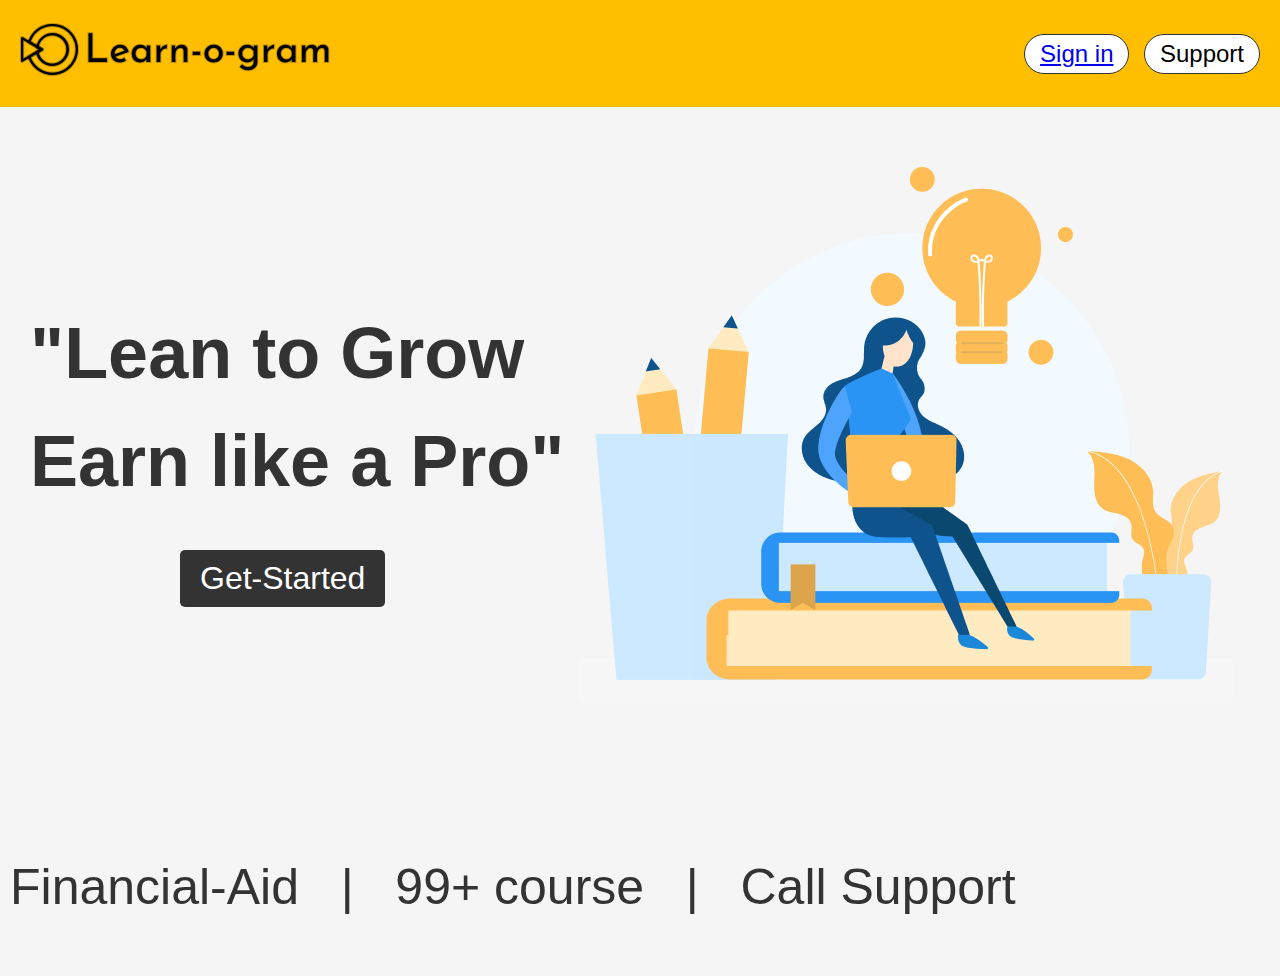
<file: index.html>
<!DOCTYPE html>
<html lang="en">
<head>
    <meta charset="UTF-8">
    <meta name="viewport" content="width=device-width, initial-scale=1.0">
    <title>Learn-o-gram</title>
    <link rel="stylesheet" href="style.css">
</head>
<body>
    <header>
        <div class="logo"> 
            <img src="img/logo.png" alt="Learn-o-Gram">
            </div>
        
        <div class="nav-buttons">
            
                <button class="btn"><a href="Register.html">Sign in</a> </button>

                <button class="btn">Support</button>
        </div>
    </header>
    <main>
        <div class="image-container">
            <img src="img/illu.png" alt="Learning illustration" width="656" height="537">
        </div>
        <h1>"Lean to Grow <br> Earn like a Pro"</h1>
        <a href="home.html">
            <button class="get-started">Get-Started</button>
        </a>
        
       
        
    </main>

    <footer>
        <p>Financial-Aid &nbsp; | &nbsp; 99+ course &nbsp; | &nbsp; Call Support</p>
    </footer>

</body>
</html>
</file>
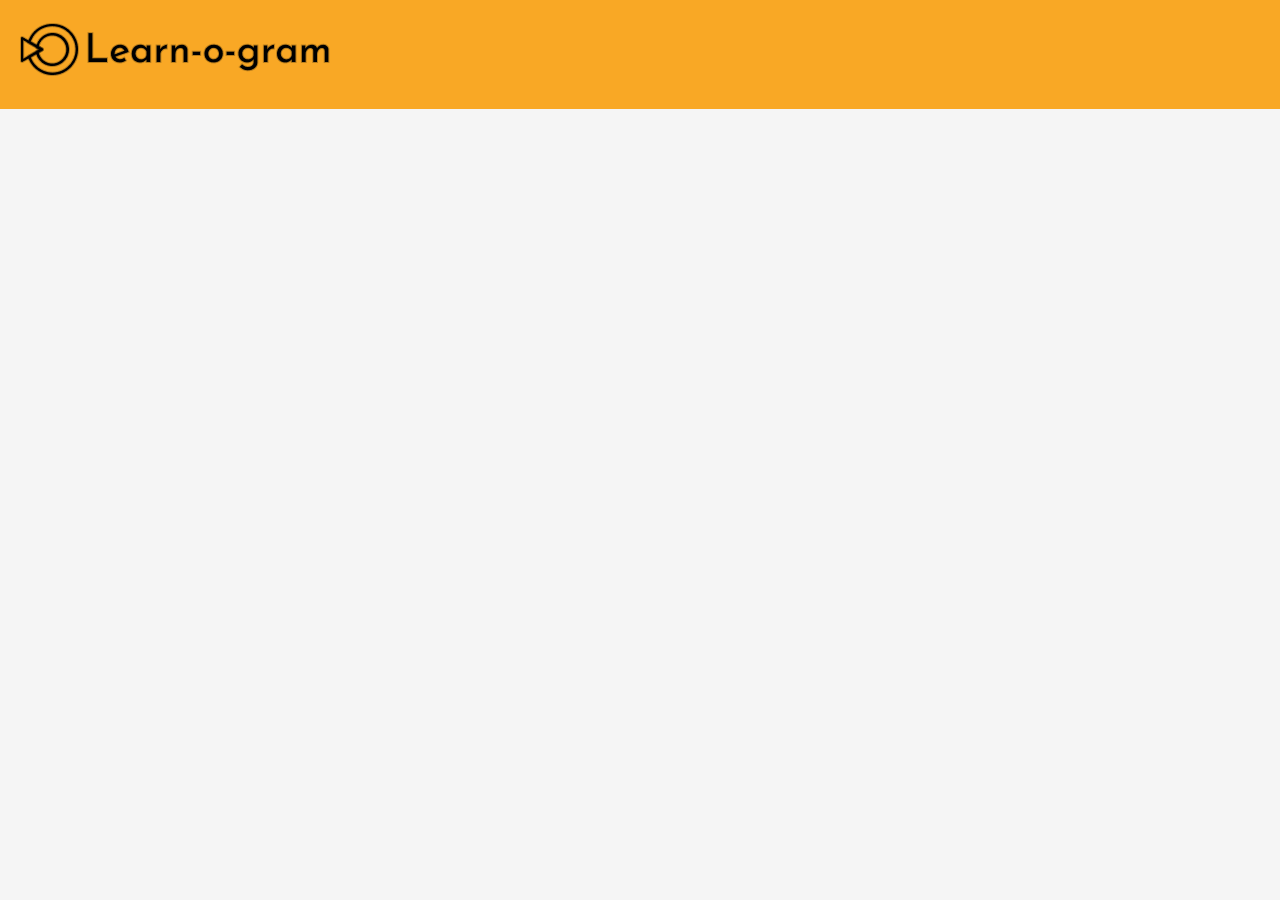
<file: course.html>
<!DOCTYPE html>
<html lang="en">
<head>
    <meta charset="UTF-8">
    <meta name="viewport" content="width=device-width, initial-scale=1.0">
    <title>Course</title>
    <link rel="stylesheet" href="course.css">
</head>
<body>
    <header>
        <div class="logo">
            <img src="img/logo.png" alt="Learn-o-Gram">
            
        </div>
    </header>
    
</body>
</html>
</file>
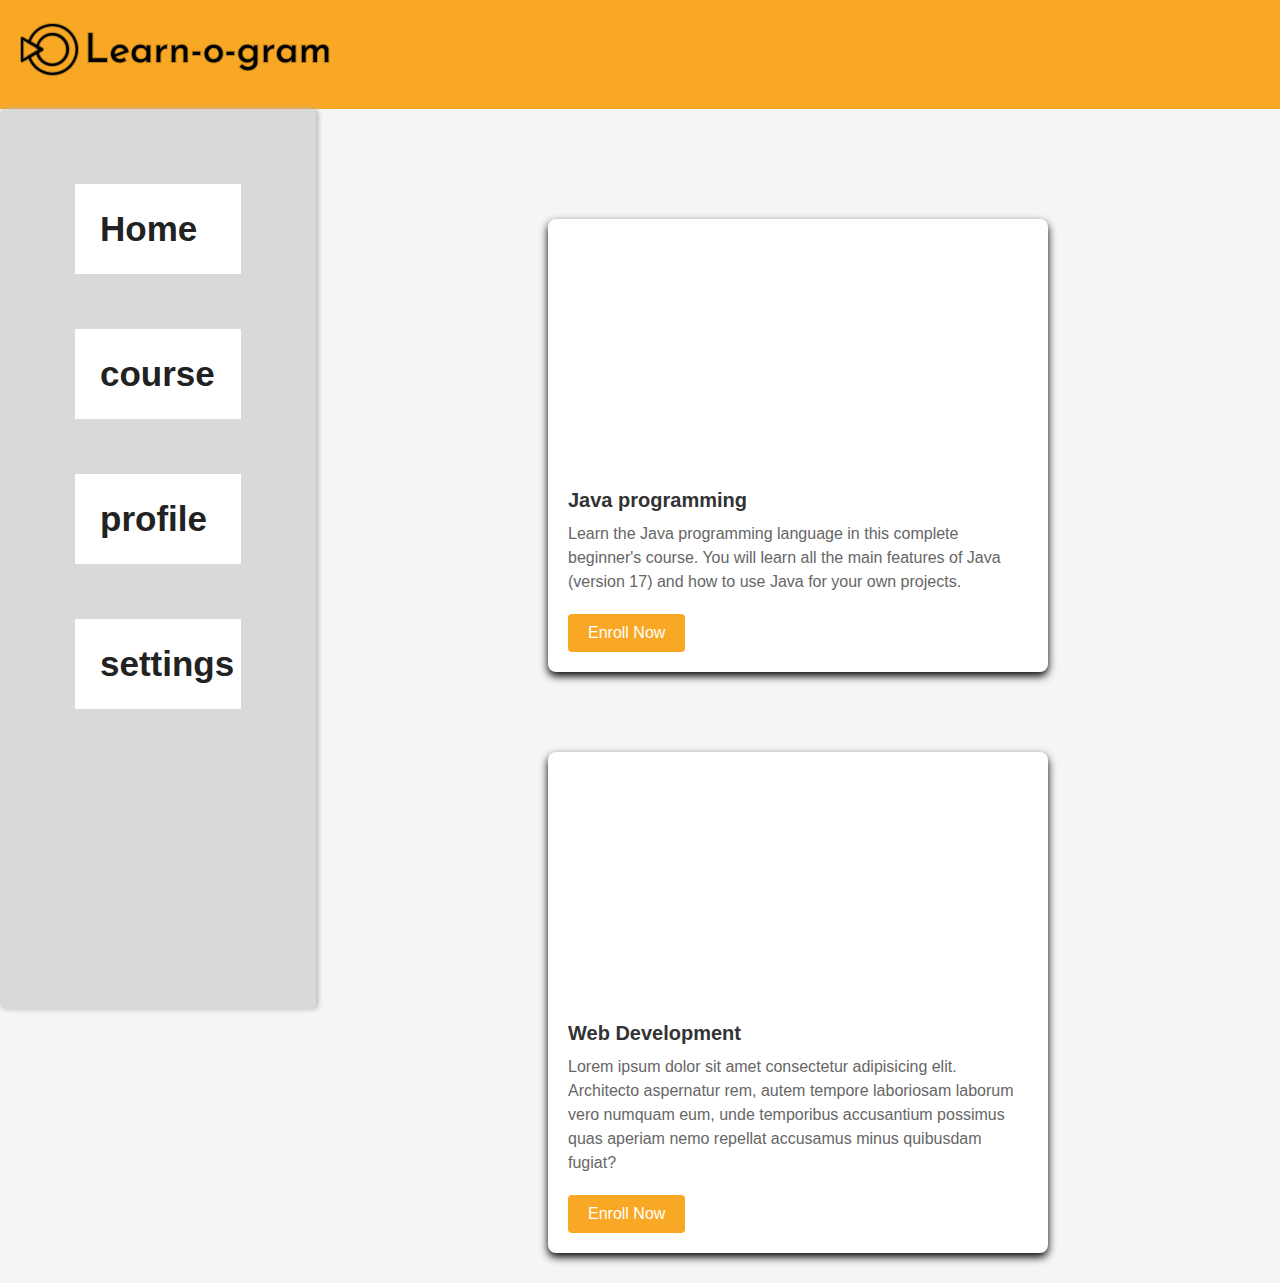
<file: home.html>
<!DOCTYPE html>
<html lang="en">
<head>
    <meta charset="UTF-8">
    <meta name="viewport" content="width=device-width, initial-scale=1.0">
    <title>Learn-o-gram</title>
    <link rel="stylesheet" href="home.css">
</head>
     <header>
        <div class="logo">
            <img src="img/logo.png" alt="Learn-o-Gram">
            
        </div>
    </header>
        <div class="container">
            <nav class="sidebar">
                <ul>
                    <li><a href="#">Home</a></li>
                    <li><a href="#">course</a></li>
                    <li><a href="#">profile</a></li>
                    <li><a href="#">settings</a></li>
                </ul>
            </nav>

            <main class="grid">
                

                    <div class="card">
                        <div class="video">
                            <iframe width="560" height="315" src="https://www.youtube.com/embed/A74TOX803D0?si=saJ6ER0UbAwBnyZQ" title="YouTube video player" frameborder="0" allow="accelerometer; autoplay; clipboard-write; encrypted-media; gyroscope; picture-in-picture; web-share" referrerpolicy="strict-origin-when-cross-origin" allowfullscreen></iframe>
                        </div>
                        <div class="content">
                            <h3>Java programming</h3>
                            <p>Learn the Java programming language in this complete beginner's course. You will learn all the main features of Java (version 17) and how to use Java for your own projects.</p>
                            <a href="course.html">
                                <button>Enroll Now</button>
                            </a>
                        </div>
                    </div>

                    <div class="card">
                        <div class="video">
                            <iframe width="560" height="315" src="https://www.youtube.com/embed/IP4upKvLspU?si=iVH2nrSQnhJNxdDY" title="YouTube video player" frameborder="0" allow="accelerometer; autoplay; clipboard-write; encrypted-media; gyroscope; picture-in-picture; web-share" referrerpolicy="strict-origin-when-cross-origin" allowfullscreen></iframe>
                        </div>
                        <div class="content">
                            <h3>Web Development</h3>
                            <p>Lorem ipsum dolor sit amet consectetur adipisicing elit. Architecto aspernatur rem, autem tempore laboriosam laborum vero numquam eum, unde temporibus accusantium possimus quas aperiam nemo repellat accusamus minus quibusdam fugiat?</p>
                            <button>Enroll Now</button>
                        </div>
                    </div>
                    
                    
                
            </main>
        </div>
        

     
<body>
    
</body>
</html>
</file>
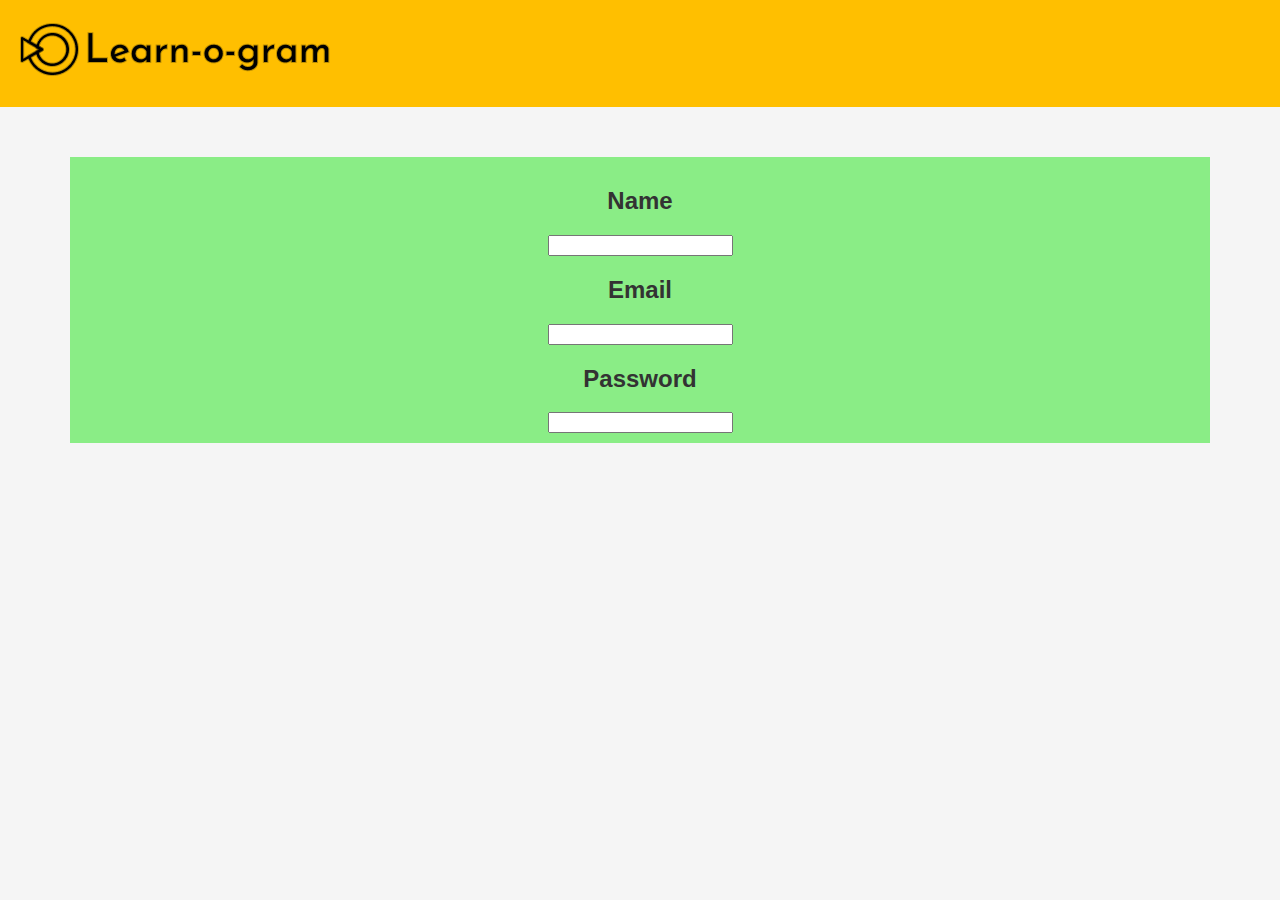
<file: Register.html>
<!DOCTYPE html>
<html lang="en">
<head>
    <meta charset="UTF-8">
    <meta name="viewport" content="width=device-width, initial-scale=1.0">
    <title>Course</title>
    <link rel="stylesheet" href="style.css">
</head>
<body>
    <header>
        <div class="logo">
            <img src="img/logo.png" alt="Learn-o-Gram">
            
        </div>
    </header>

    <form action="" method="get">
        <h2>Name</h2>
        <input type="text" name="name">
        <h2>Email</h2>
        <input type="email" name="email" id="emailR">
        <h2>Password</h2>
        <input type="password" name="pswd" id="pswdR">
        <div class="greee">
        </div>
        
    </form>
    
</body>
</html>
</file>
<file: style.css>
body{
    font-family: Arial, sans-serif;
    margin: 0;
    padding: 0;
    background-color: #f5f5f5;
    color: #333;
}

header{
    background-color: #FFBF00;
    padding: 10px 20px;
    display: flex;
    justify-content: space-between;
    align-items: center;
}

header .logo{
    align-items: center;
}


.nav-buttons .btn{
   background-color: white;
   border: 1px solid #000000dd;
   padding: 5px 15px;
   margin-left: 10px;
   border-radius: 32px;
   cursor: pointer;
   font-size: 24px;
   font-weight: lighter;
   border-color: #333;
   text-decoration: none;
}
.btn:hover{
    background-color: #FFBF00;
}

main {
    padding: 50px 20px;

}

main h1{
    font-family: Arial, Helvetica, sans-serif;
    font-size: 72px;
    line-height: 1.5;
    padding: 10px;
    position: absolute;
    top: 289px;
    margin-top: 0%;
    margin-bottom: 20px;
}

.get-started{
    background-color: #333;
    color: white;
    padding: 10px 20px;
    border: none;
    border-radius: 5px;
    font-size: 32px;
    cursor: pointer;
    position: absolute;
    top: 550px;
    left: 180px;
}

.get-started:hover{
    background-color: black;
}

.image-container img {
    margin-right: 1px;
    margin: 10px 10px 10px 45%;
    
}


footer{
    background-color: #f5f5f5;
    padding: 10px;
    text-align: start;
    font-size: 50px;
    margin-top: 30px;
}

form{
    background-color: #8aed86;
    padding: 10px;
    margin: 50px 70px;
    text-align: center;

}
</file>
<file: course.css>
body{
    font-family: Arial, Helvetica, sans-serif;
    padding: 0;
    margin: 0;
    background-color: #f5f5f5;
}

header{
    background-color: #f9a825;
    padding: 10px 20px;
    display: flex;
    align-items: center;
    color: white;
}

header .logo{
    font-size: 24px;
    font-weight: bold;
}
</file>
<file: home.css>
body{
    font-family: Arial, Helvetica, sans-serif;
    padding: 0;
    margin: 0;
    background-color: #f5f5f5;
}

header{
    background-color: #f9a825;
    padding: 10px 20px;
    display: flex;
    align-items: center;
    color: white;
}

header .logo{
    font-size: 24px;
    font-weight: bold;
}

header h2{
    margin: 0;
}

.container{
    display: flex;
    height:100vh ;
}

.sidebar{
    width: 20%;
    background-color: #D9D9D9;
    box-shadow: 2px 0px 5px rgb(180, 177, 177);
    border-top: none;
    border-radius: 5px;
    padding: 30px;
    align-items: center;
}

.sidebar ul{
    list-style-type: none;
    padding: 35px;
    margin: 10px;
    align-items: center;
}

.sidebar ul li{
    margin-bottom: 15px;
    background-color: #FFFFFF;
    padding: 25px;
    font-size: 35px;
    margin-bottom: 55px;
    box-shadow: #333 5px;
    align-items: center;
}

.sidebar ul li a{
    text-decoration: none;
    color: rgb(34, 34, 34);
    font-weight: bold;
    display: block;

    
}
.sidebar ul li a:hover{
    color: #f9a825;
    cursor: pointer;
}

.grid{
    display:flex;
    flex-wrap: wrap;
    gap: 20px;
    justify-content: center;
    height: fit-content;
    margin: 80px;
}
.card{
   width: 500px;
   background-color: #fff;
   border-radius: 8px;
   box-shadow: 0 4px 8px;
   overflow: hidden;
   display: inline-block;
   flex-direction: column;
   margin: 30px;
}


.video{
    width: 100%;
    height: 250px;
}

.video iframe{
    width: 100%;
    height: 100%;
    border: none;
}
.content{
    padding: 20px;
}
.content h3{
    font-size: 20px;
    margin: 0 0 10px;
    color: #333;
}
.content p{
    font-size: 16px;
    margin: 0 0 20px;
    color: #666;
    line-height: 1.5;
}

.content button{
    display: inline-block;
    padding: 10px 20px;
    font-size: 16px;
    color: #fff;
    background-color: #f9a825;
    border: none;
    border-radius: 4px;
    cursor: pointer;
}
.content button:hover{
    background-color: green;
}
</file>
